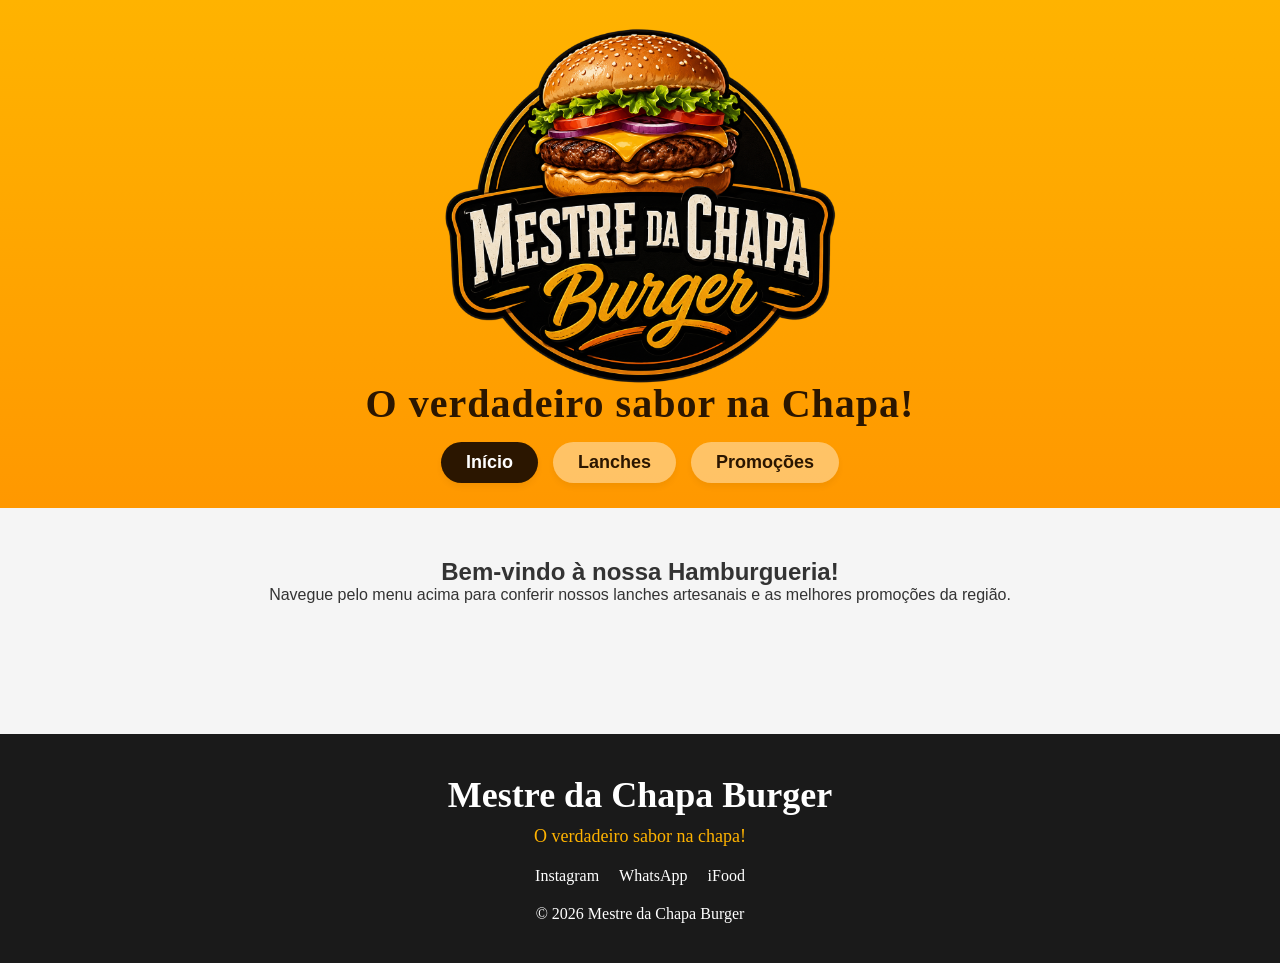
<file: index.html>
<!DOCTYPE html>
<html lang="pt-br">
<head>
    <meta charset="UTF-8">
    <meta name="viewport" content="width=device-width, initial-scale=1.0">
    <title>Hamburgueria - Chapa Quente</title>
    <link rel="stylesheet" href="style.css">
</head>
<body>

    <header>
        <div class="container_logo">
            <img src="img/burgerlogo.png" alt="imagem de burger">
            <p>O verdadeiro sabor na Chapa!</p>
            
            <nav class="menu_navegacao">
                <a href="index.html" class="active">Início</a>
                <a href="lanches.html">Lanches</a>
                <a href="promocoes.html">Promoções</a>
            </nav>
        </div>
    </header>

    <main>
        <div class="boas_vindas">
            <h2>Bem-vindo à nossa Hamburgueria!</h2>
            <p>Navegue pelo menu acima para conferir nossos lanches artesanais e as melhores promoções da região.</p>
        </div>
    </main>
<footer>
        <div class="rodape">
            <h2>Mestre da Chapa Burger</h2>
            <p>O verdadeiro sabor na chapa!</p>
            <div class="redes">
                <a href="https://www.instagram.com/codelian_?igsh=c3BoZWp6a3o4dmVn">Instagram</a>
                <a href="https://web.whatsapp.com">WhatsApp</a>
                <a href="https://www.ifood.com.br">iFood</a>
            </div>
            <span>© 2026 Mestre da Chapa Burger</span>
        </div>
    </footer>
</body>
</html>
</file>
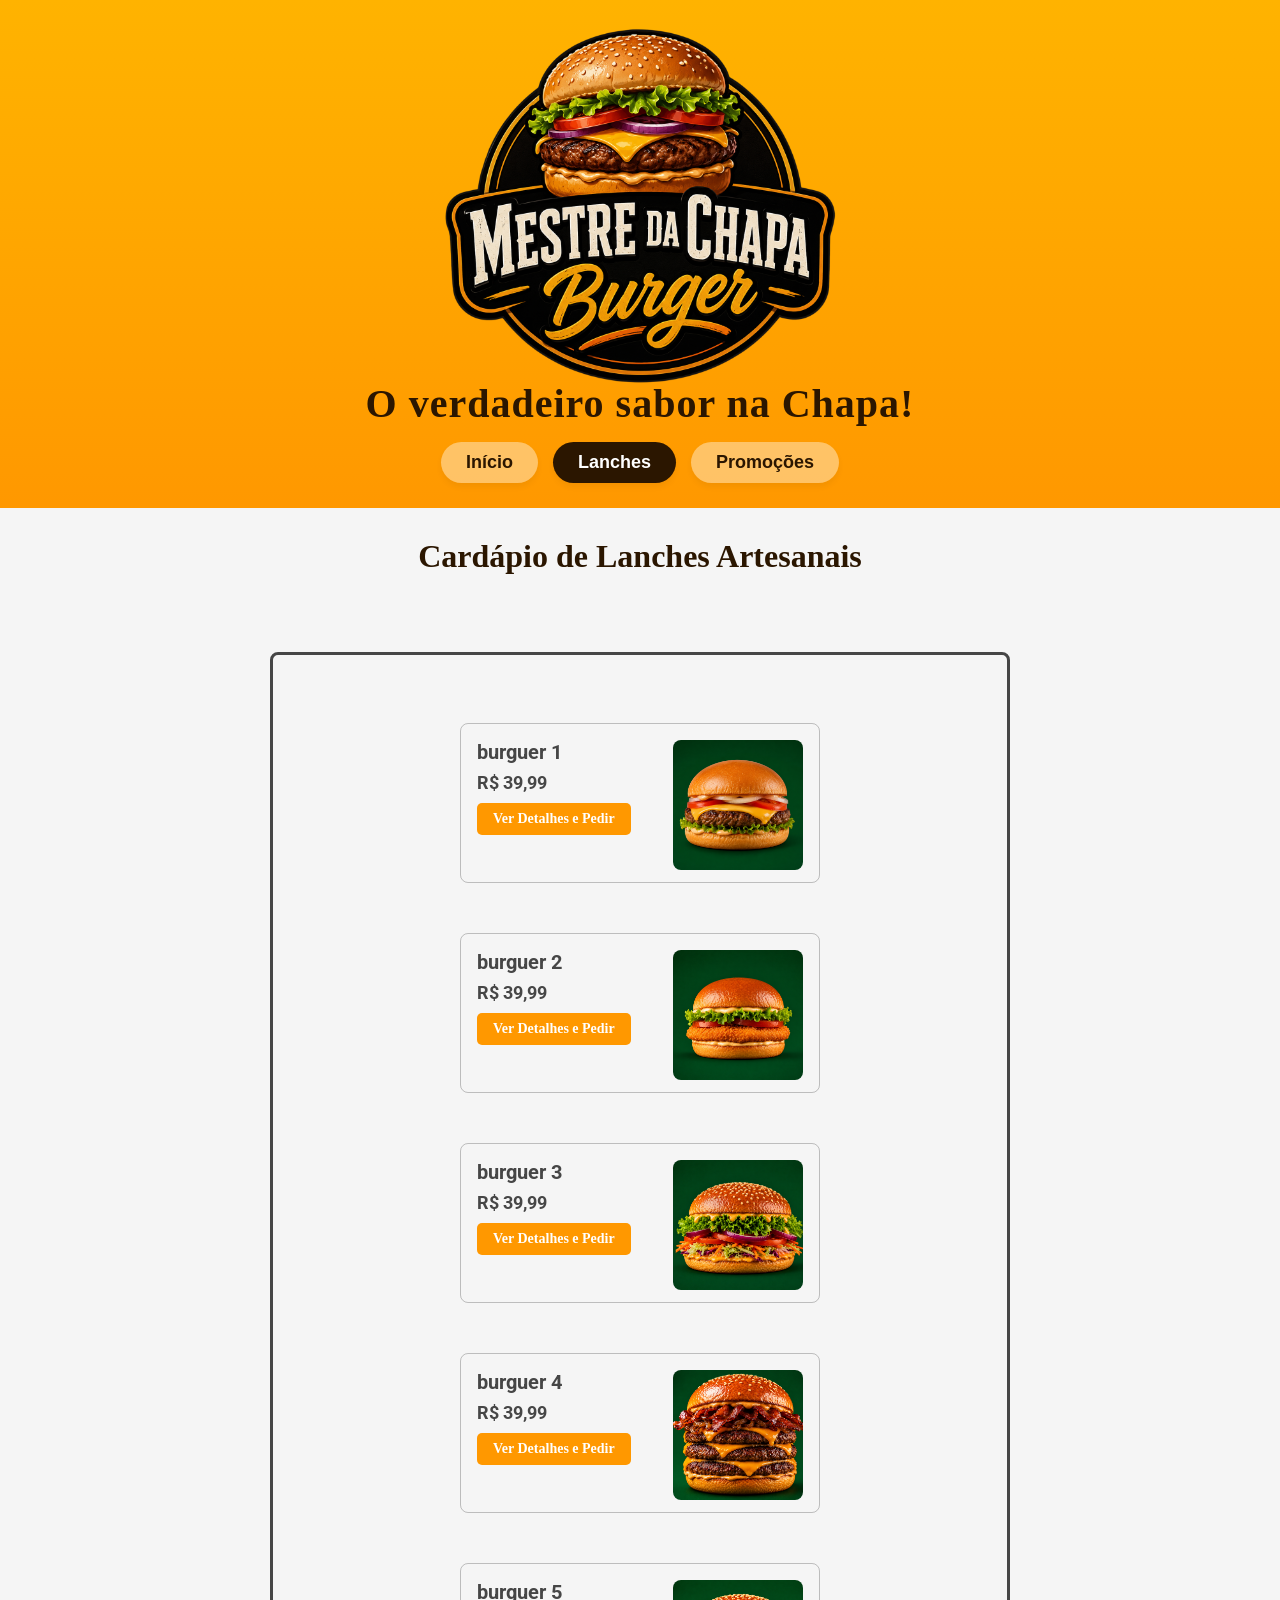
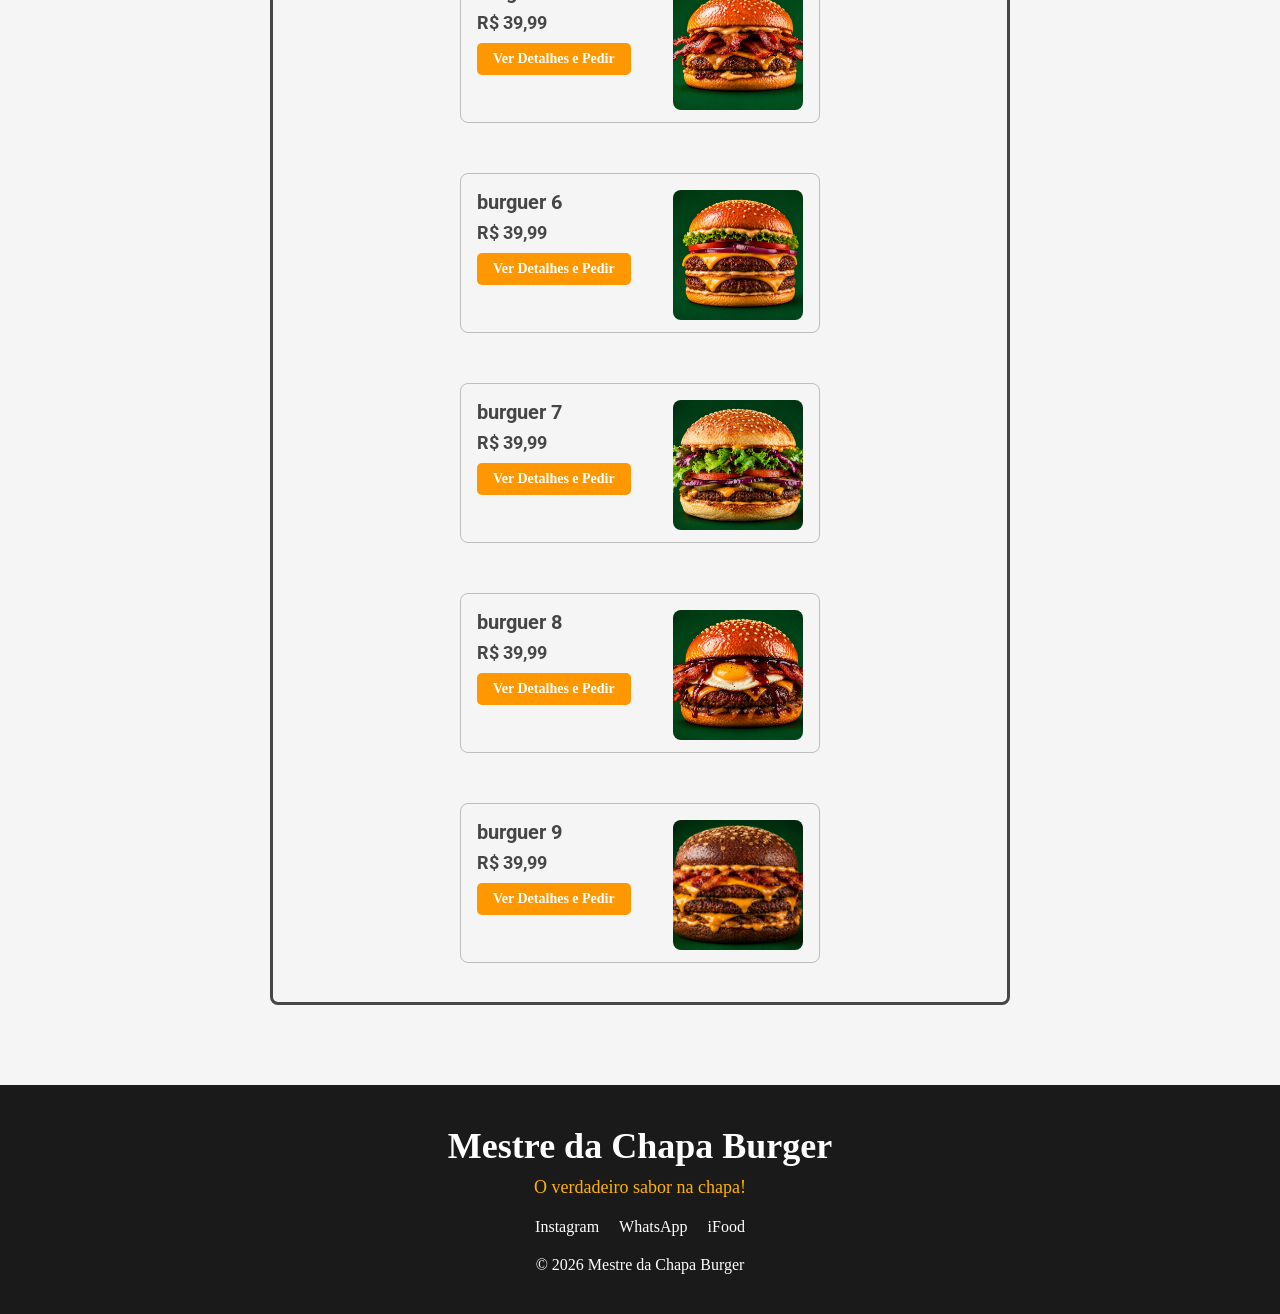
<file: lanches.html>
<!DOCTYPE html>
<html lang="pt-br">
<head>
    <meta charset="UTF-8">
    <meta name="viewport" content="width=device-width, initial-scale=1.0">
    <title>Nossos Lanches - Hamburgueria</title>
    <link rel="stylesheet" href="style.css">
</head>
<body>

    <header>
        <div class="container_logo">
            <img src="img/burgerlogo.png" alt="imagem de burger">
            <p>O verdadeiro sabor na Chapa!</p>
            
            <nav class="menu_navegacao">
                <a href="index.html">Início</a>
                <a href="lanches.html" class="active">Lanches</a>
                <a href="promocoes.html">Promoções</a>
            </nav>
        </div>
    </header>

    <main>
        <h2 class="titulo_secao">Cardápio de Lanches Artesanais</h2>
        
        <div id="area">
            <div class="cards">
                <div class="container_card">
                    <div class="info">
                        <h3 class="nome">burguer 1</h3>
                        <p class="descricao"></p>
                        <h6 class="preco">R$ 39,99</h6>
                    <a href="produto-prozinho.html" class="btn_ver_mais">Ver Detalhes e Pedir</a>
                    </div>
                    <img src="img/burger1.png" alt="burguer1">
                </div>

                <div class="container_card">
                    <div class="info">
                        <h3 class="nome">burguer 2</h3>
                        <p class="descricao"></p>
                        <h6 class="preco">R$ 39,99</h6>
                    <a href="produto-prozinho.html" class="btn_ver_mais">Ver Detalhes e Pedir</a>
                    </div>
                    <img src="img/burger2.png" alt="burguer1">
                </div>

                <div class="container_card">
                    <div class="info">
                        <h3 class="nome">burguer 3</h3>
                        <p class="descricao"></p>
                        <h6 class="preco">R$ 39,99</h6>
                    <a href="produto-prozinho.html" class="btn_ver_mais">Ver Detalhes e Pedir</a>
                    </div>
                    <img src="img/burger3.png" alt="burguer1">
                </div>

                <div class="container_card">
                    <div class="info">
                        <h3 class="nome">burguer 4</h3>
                        <p class="descricao"></p>
                        <h6 class="preco">R$ 39,99</h6>
                    <a href="produto-prozinho.html" class="btn_ver_mais">Ver Detalhes e Pedir</a>
                    </div>
                    <img src="img/burger4.png" alt="burguer1">
                </div>

                <div class="container_card">
                    <div class="info">
                        <h3 class="nome">burguer 5</h3>
                        <p class="descricao"></p>
                        <h6 class="preco">R$ 39,99</h6>
                    <a href="produto-prozinho.html" class="btn_ver_mais">Ver Detalhes e Pedir</a>
                    </div>
                    <img src="img/burger5.png" alt="burguer1">
                </div>

                <div class="container_card">
                    <div class="info">
                        <h3 class="nome">burguer 6</h3>
                        <p class="descricao"></p>
                        <h6 class="preco">R$ 39,99</h6>
                    <a href="produto-prozinho.html" class="btn_ver_mais">Ver Detalhes e Pedir</a>
                    </div>
                    <img src="img/burger6.png" alt="burguer1">
                </div>

                <div class="container_card">
                    <div class="info">
                        <h3 class="nome">burguer 7</h3>
                        <p class="descricao"></p>
                        <h6 class="preco">R$ 39,99</h6>
                    <a href="produto-prozinho.html" class="btn_ver_mais">Ver Detalhes e Pedir</a>
                    </div>
                    <img src="img/burger7.png" alt="burguer1">
                </div>

                <div class="container_card">
                    <div class="info">
                        <h3 class="nome">burguer 8</h3>
                        <p class="descricao"></p>
                        <h6 class="preco">R$ 39,99</h6>
                    <a href="produto-prozinho.html" class="btn_ver_mais">Ver Detalhes e Pedir</a>
                    </div>
                    <img src="img/burger8.png" alt="burguer1">
                </div>

                <div class="container_card">
                    <div class="info">
                        <h3 class="nome">burguer 9</h3>
                        <p class="descricao"></p>
                        <h6 class="preco">R$ 39,99</h6>
                    <a href="produto-prozinho.html" class="btn_ver_mais">Ver Detalhes e Pedir</a>
                    </div>
                    <img src="img/burger9.png" alt="burguer1">
                </div>
            </div>
        </div>

    </main>
<footer>
        <div class="rodape">
            <h2>Mestre da Chapa Burger</h2>
            <p>O verdadeiro sabor na chapa!</p>
            <div class="redes">
                <a href="https://www.instagram.com/codelian_?igsh=c3BoZWp6a3o4dmVn">Instagram</a>
                <a href="https://web.whatsapp.com">WhatsApp</a>
                <a href="https://www.ifood.com.br">iFood</a>
            </div>
            <span>© 2026 Mestre da Chapa Burger</span>
        </div>
    </footer>
</body>
</html>
</file>
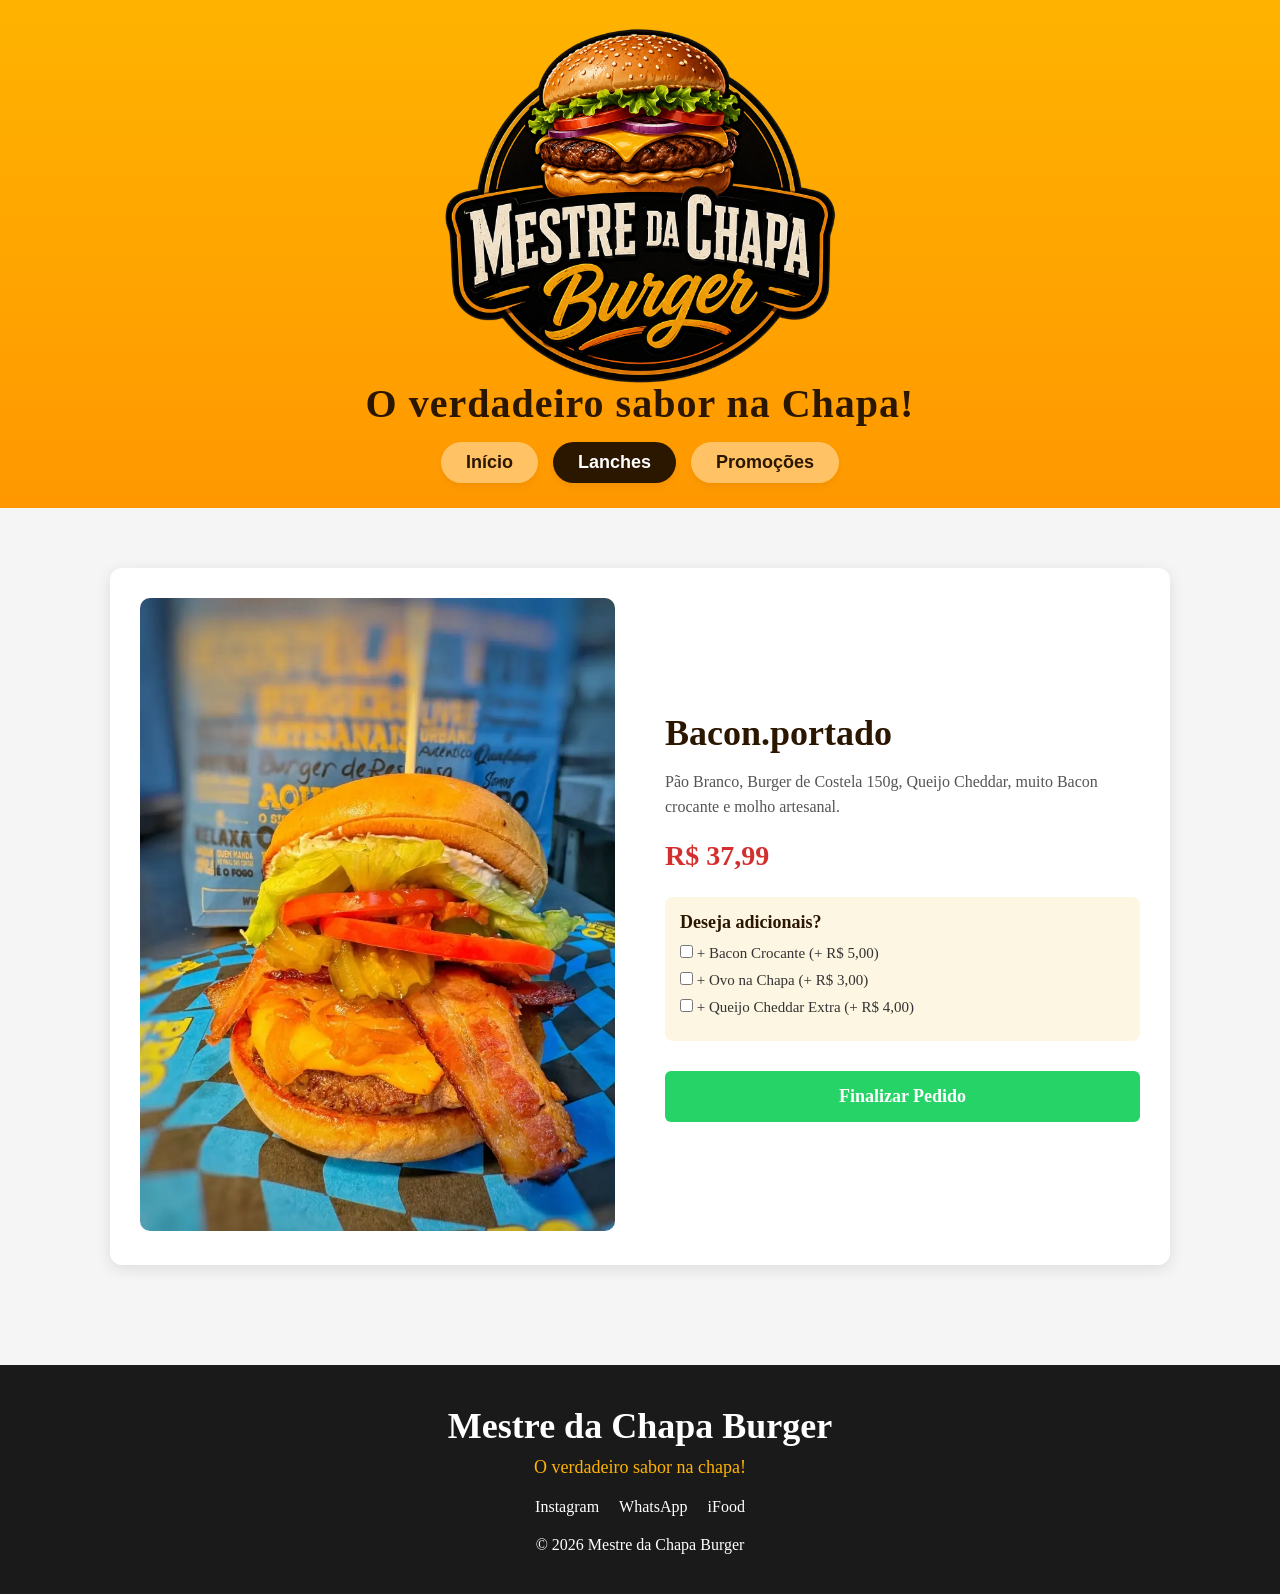
<file: produto-bacon.html>
<!DOCTYPE html>
<html lang="pt-br">
<head>
    <meta charset="UTF-8">
    <meta name="viewport" content="width=device-width, initial-scale=1.0">
    <title>Pedir Bacon.portado - Hamburgueria</title>
    <link rel="stylesheet" href="style.css">
</head>
<body>

    <header>
        <div class="container_logo">
            <img src="img/burgerlogo.png" alt="imagem de burger">
            <p>O verdadeiro sabor na Chapa!</p>
            <nav class="menu_navegacao">
                <a href="index.html">Início</a>
                <a href="lanches.html" class="active">Lanches</a>
                <a href="promocoes.html">Promoções</a>
            </nav>
        </div>
    </header>

    <main class="pagina_detalhes">
        <div class="wrapper_produto">
            <div class="bloco_imagem">
                <img src="img/xbacon.jpg" alt="Bacon.portado">
            </div>

            <div class="bloco_info">
                <h1>Bacon.portado</h1>
                <p class="descricao_completa">
                    Pão Branco, Burger de Costela 150g, Queijo Cheddar, muito Bacon crocante e molho artesanal.
                </p>
                <div class="preco_destaque">R$ 37,99</div>

                <div class="secao_adicionais">
                    <h3>Deseja adicionais?</h3>
                    <label><input type="checkbox"> + Bacon Crocante (+ R$ 5,00)</label>
                    <label><input type="checkbox"> + Ovo na Chapa (+ R$ 3,00)</label>
                    <label><input type="checkbox"> + Queijo Cheddar Extra (+ R$ 4,00)</label>
                </div>

                <a href="https://wa.me/5500000000000" target="_blank" class="btn_enviar_pedido">
                    Finalizar Pedido
                </a>
            </div>
        </div>
    </main>
<footer>
        <div class="rodape">
            <h2>Mestre da Chapa Burger</h2>
            <p>O verdadeiro sabor na chapa!</p>
            <div class="redes">
                <a href="https://www.instagram.com/codelian_?igsh=c3BoZWp6a3o4dmVn">Instagram</a>
                <a href="https://web.whatsapp.com">WhatsApp</a>
                <a href="https://www.ifood.com.br">iFood</a>
            </div>
            <span>© 2026 Mestre da Chapa Burger</span>
        </div>
    </footer>
</body>
</html>
</file>
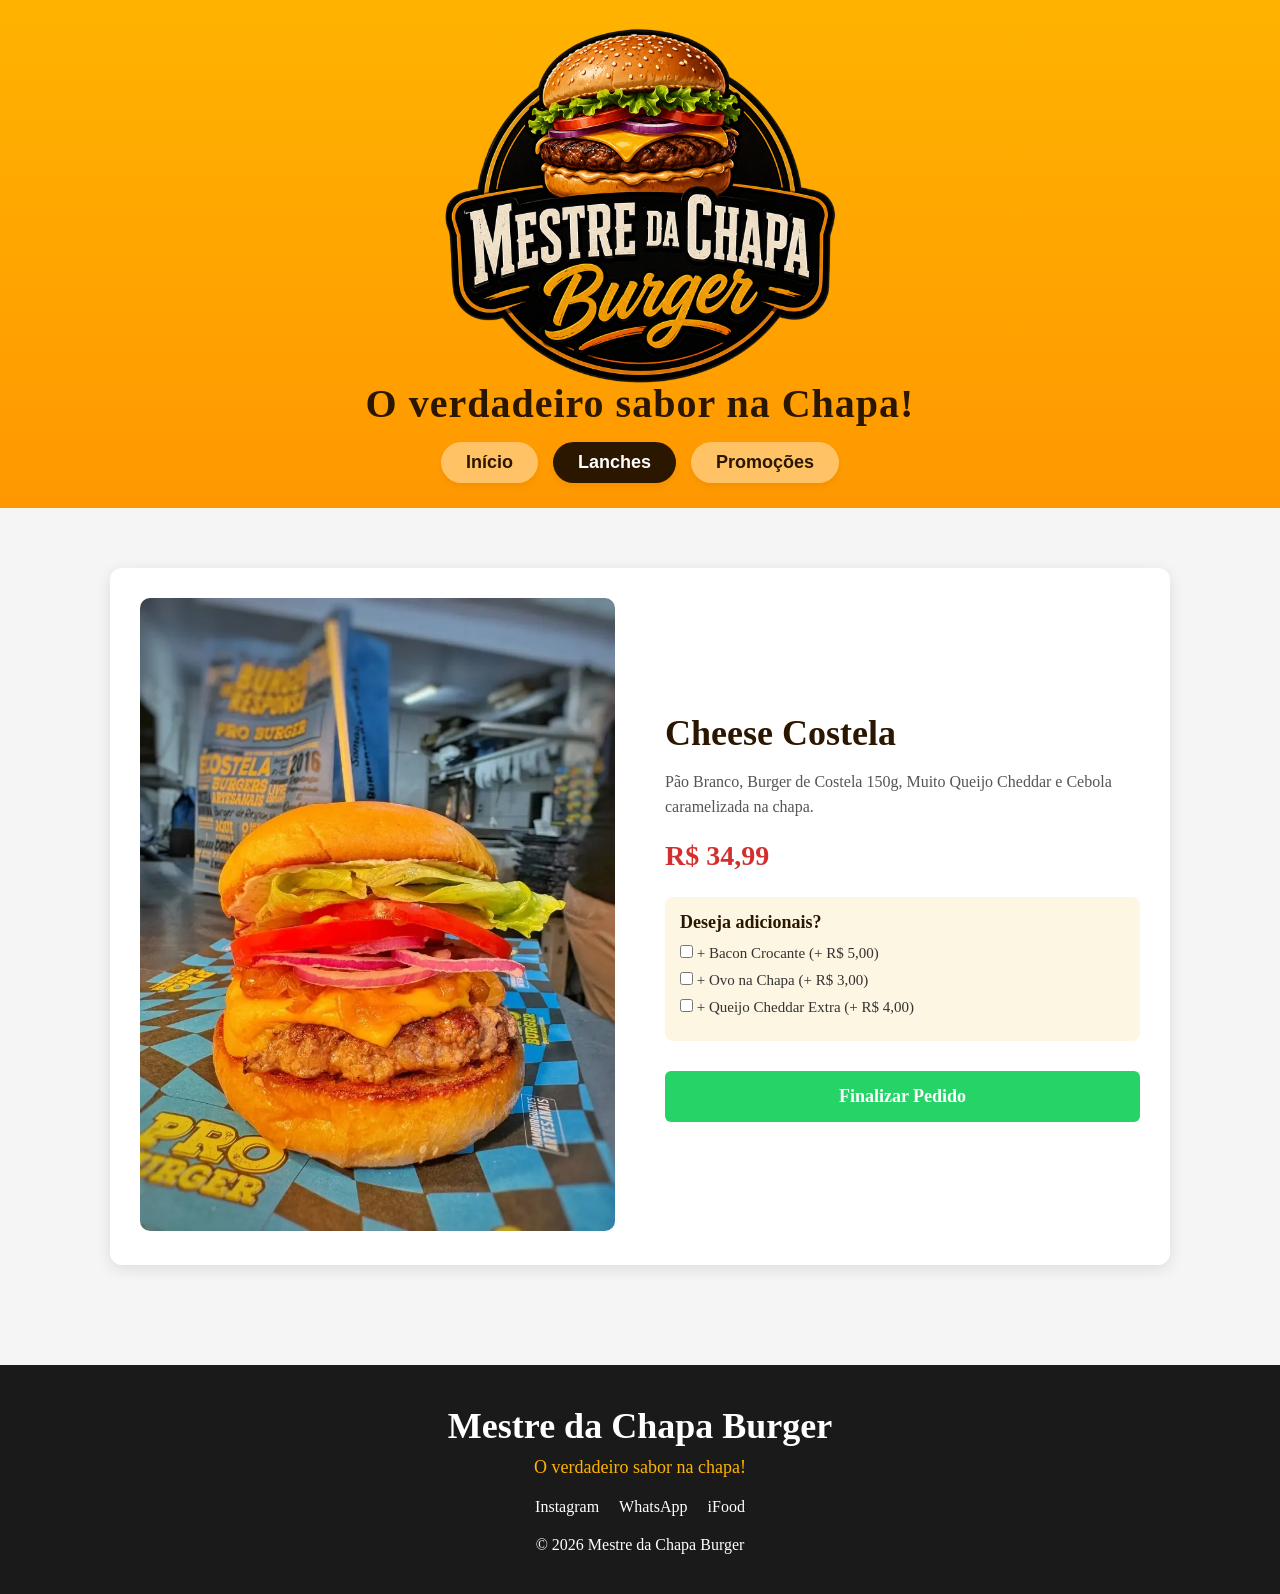
<file: produto-costela.html>
<!DOCTYPE html>
<html lang="pt-br">
<head>
    <meta charset="UTF-8">
    <meta name="viewport" content="width=device-width, initial-scale=1.0">
    <title>Pedir Cheese Costela - Hamburgueria</title>
    <link rel="stylesheet" href="style.css">
</head>
<body>

    <header>
        <div class="container_logo">
            <img src="img/burgerlogo.png" alt="imagem de burger">
            <p>O verdadeiro sabor na Chapa!</p>
            <nav class="menu_navegacao">
                <a href="index.html">Início</a>
                <a href="lanches.html" class="active">Lanches</a>
                <a href="promocoes.html">Promoções</a>
            </nav>
        </div>
    </header>

    <main class="pagina_detalhes">
        <div class="wrapper_produto">
            <div class="bloco_imagem">
                <img src="img/xtudo_teste.jpg" alt="Cheese Costela">
            </div>

            <div class="bloco_info">
                <h1>Cheese Costela</h1>
                <p class="descricao_completa">
                    Pão Branco, Burger de Costela 150g, Muito Queijo Cheddar e Cebola caramelizada na chapa.
                </p>
                <div class="preco_destaque">R$ 34,99</div>

                <div class="secao_adicionais">
                    <h3>Deseja adicionais?</h3>
                    <label><input type="checkbox"> + Bacon Crocante (+ R$ 5,00)</label>
                    <label><input type="checkbox"> + Ovo na Chapa (+ R$ 3,00)</label>
                    <label><input type="checkbox"> + Queijo Cheddar Extra (+ R$ 4,00)</label>
                </div>

                <a href="https://wa.me/5500000000000" target="_blank" class="btn_enviar_pedido">
                    Finalizar Pedido
                </a>
            </div>
        </div>
    </main>
<footer>
        <div class="rodape">
            <h2>Mestre da Chapa Burger</h2>
            <p>O verdadeiro sabor na chapa!</p>
            <div class="redes">
                <a href="https://www.instagram.com/codelian_?igsh=c3BoZWp6a3o4dmVn">Instagram</a>
                <a href="https://web.whatsapp.com">WhatsApp</a>
                <a href="https://www.ifood.com.br">iFood</a>
            </div>
            <span>© 2026 Mestre da Chapa Burger</span>
        </div>
    </footer>
</body>
</html>
</file>
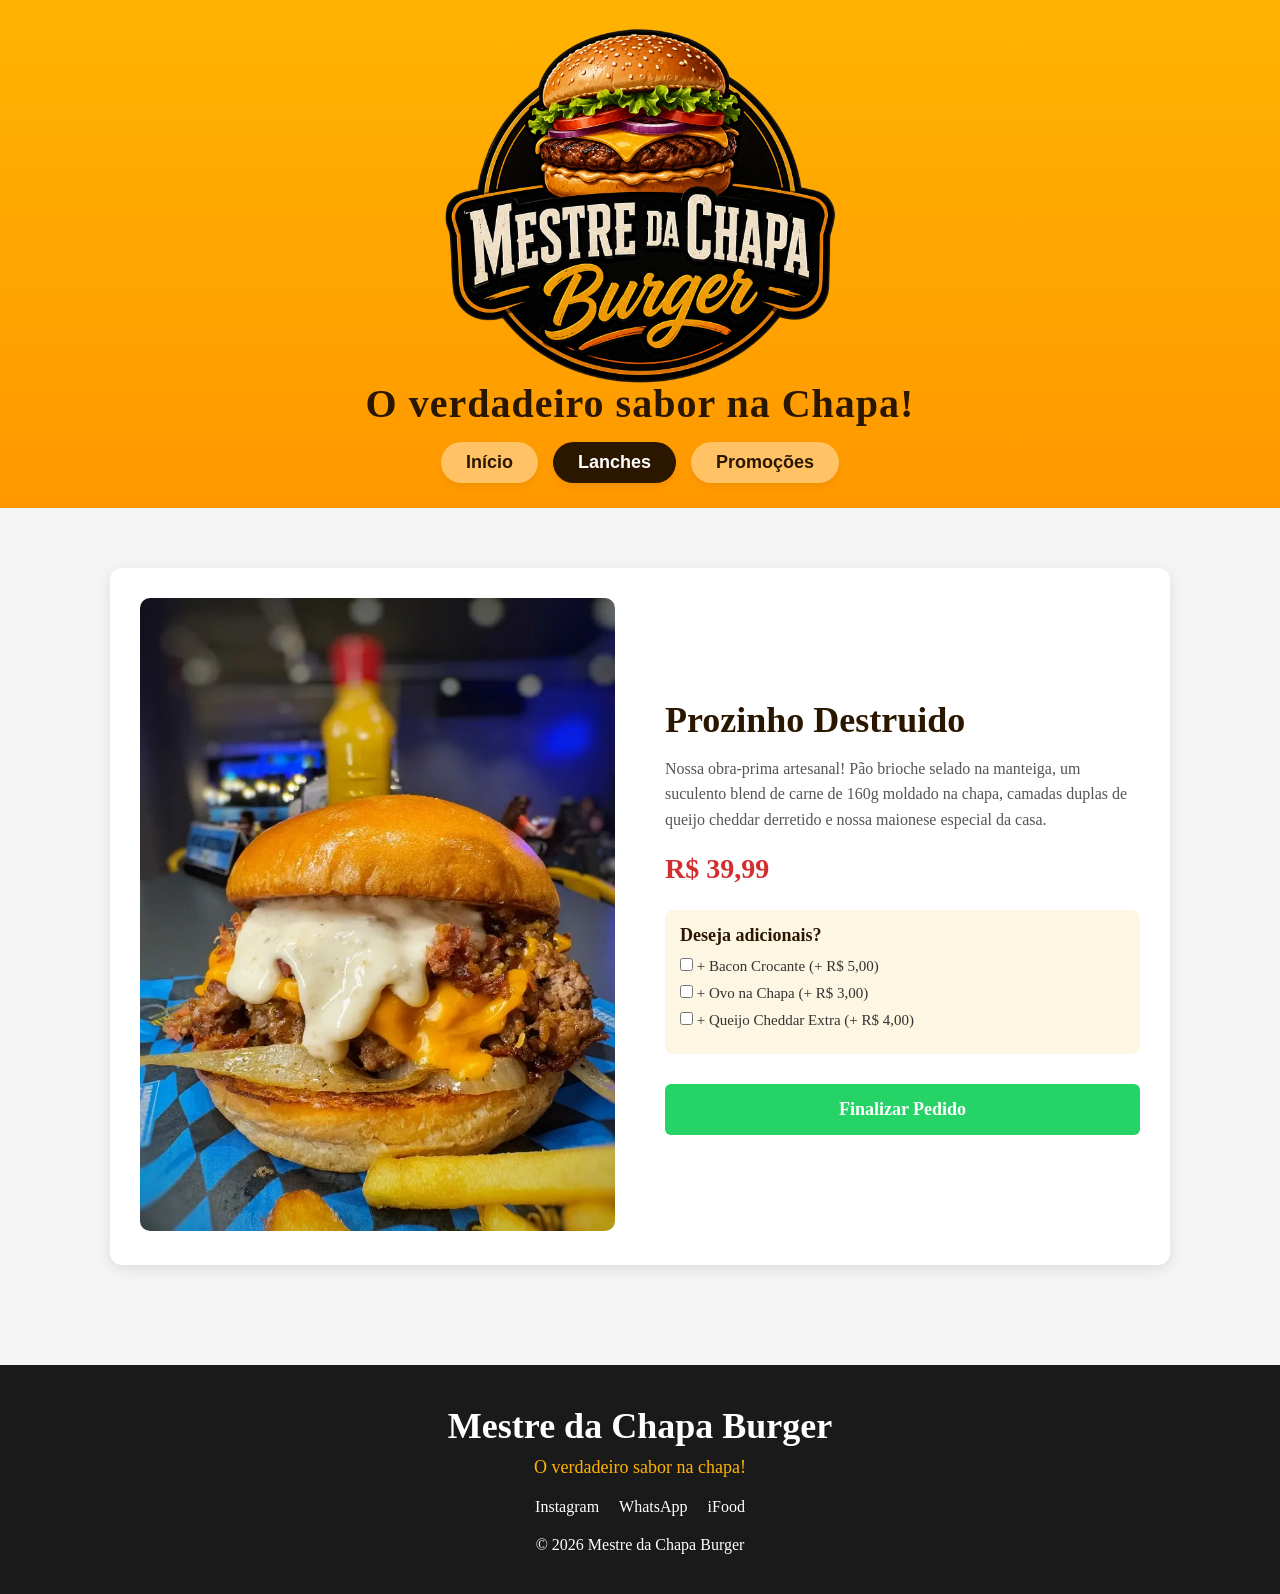
<file: produto-prozinho.html>
<!DOCTYPE html>
<html lang="pt-br">
<head>
    <meta charset="UTF-8">
    <meta name="viewport" content="width=device-width, initial-scale=1.0">
    <title>Pedir Prozinho Destruido - Hamburgueria</title>
    <link rel="stylesheet" href="style.css">
</head>
<body>

    <header>
        <div class="container_logo">
            <img src="img/burgerlogo.png" alt="imagem de burger">
            <p>O verdadeiro sabor na Chapa!</p>
            <nav class="menu_navegacao">
                <a href="index.html">Início</a>
                <a href="lanches.html" class="active">Lanches</a>
                <a href="promocoes.html">Promoções</a>
            </nav>
        </div>
    </header>

    <main class="pagina_detalhes">
        <div class="wrapper_produto">
            <div class="bloco_imagem">
                <img src="img/xburger_teste.jpg" alt="Prozinho Destruido">
            </div>

            <div class="bloco_info">
                <h1>Prozinho Destruido</h1>
                <p class="descricao_completa">
                    Nossa obra-prima artesanal! Pão brioche selado na manteiga, um suculento blend de carne de 160g moldado na chapa, camadas duplas de queijo cheddar derretido e nossa maionese especial da casa.
                </p>
                <div class="preco_destaque">R$ 39,99</div>

                <div class="secao_adicionais">
                    <h3>Deseja adicionais?</h3>
                    <label><input type="checkbox"> + Bacon Crocante (+ R$ 5,00)</label>
                    <label><input type="checkbox"> + Ovo na Chapa (+ R$ 3,00)</label>
                    <label><input type="checkbox"> + Queijo Cheddar Extra (+ R$ 4,00)</label>
                </div>

                <a href="https://wa.me/5500000000000" target="_blank" class="btn_enviar_pedido">
                    Finalizar Pedido
                </a>
            </div>
        </div>
    </main>
<footer>
        <div class="rodape">
            <h2>Mestre da Chapa Burger</h2>
            <p>O verdadeiro sabor na chapa!</p>
            <div class="redes">
                <a href="https://www.instagram.com/codelian_?igsh=c3BoZWp6a3o4dmVn">Instagram</a>
                <a href="https://web.whatsapp.com">WhatsApp</a>
                <a href="https://www.ifood.com.br">iFood</a>
            </div>
            <span>© 2026 Mestre da Chapa Burger</span>
        </div>
    </footer>
</body>
</html>
</file>
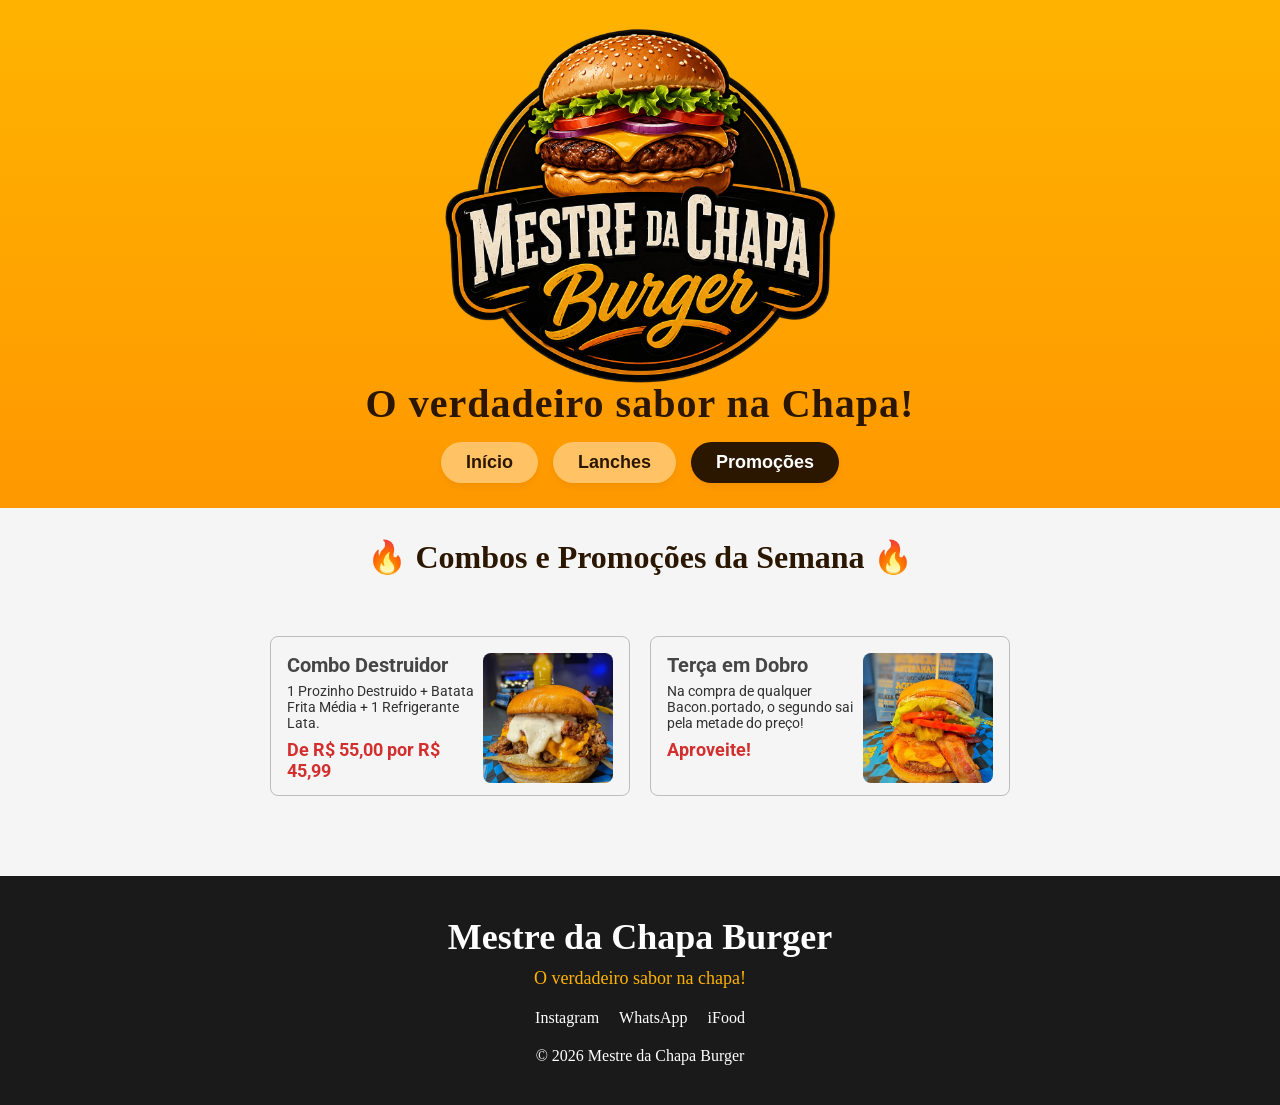
<file: promocoes.html>
<!DOCTYPE html>
<html lang="pt-br">
<head>
    <meta charset="UTF-8">
    <meta name="viewport" content="width=device-width, initial-scale=1.0">
    <title>Promoções Imperdíveis - Hamburgueria</title>
    <link rel="stylesheet" href="style.css">
</head>
<body>

    <header>
        <div class="container_logo">
            <img src="img/burgerlogo.png" alt="imagem de burger">
            <p>O verdadeiro sabor na Chapa!</p>
            
            <nav class="menu_navegacao">
                <a href="index.html">Início</a>
                <a href="lanches.html">Lanches</a>
                <a href="promocoes.html" class="active">Promoções</a>
            </nav>
        </div>
    </header>

    <main>
        <h2 class="titulo_secao">🔥 Combos e Promoções da Semana 🔥</h2>
        
        <div class="cards">
            <div class="container_card">
                <div class="info">
                    <h3 class="nome">Combo Destruidor</h3>
                    <p class="descricao">1 Prozinho Destruido + Batata Frita Média + 1 Refrigerante Lata.</p>
                    <h6 class="preco" style="color: #d32f2f;">De R$ 55,00 por R$ 45,99</h6>
                </div>
                <img src="img/xburger_teste.jpg" alt="Combo 1">
            </div>

            <div class="container_card">
                <div class="info">
                    <h3 class="nome">Terça em Dobro</h3>
                    <p class="descricao">Na compra de qualquer Bacon.portado, o segundo sai pela metade do preço!</p>
                    <h6 class="preco" style="color: #d32f2f;">Aproveite!</h6>
                </div>
                <img src="img/xbacon.jpg" alt="Promo 2">
            </div>
        </div>
    </main>
<footer>
        <div class="rodape">
            <h2>Mestre da Chapa Burger</h2>
            <p>O verdadeiro sabor na chapa!</p>
            <div class="redes">
                <a href="https://www.instagram.com/codelian_?igsh=c3BoZWp6a3o4dmVn">Instagram</a>
                <a href="https://web.whatsapp.com">WhatsApp</a>
                <a href="https://www.ifood.com.br">iFood</a>
            </div>
            <span>© 2026 Mestre da Chapa Burger</span>
        </div>
    </footer>
</body>
</html>
</file>
<file: style.css>
@import url('https://fonts.googleapis.com/css2?family=Roboto:ital,wght@0,100..900;1,100..900&display=swap');

/*retirar predefinições do navegador*/
*{
    margin: 0;
    padding: 0;
    box-sizing: border-box;
}

body{
    background-color: #f5f5f5;
}

/*contorno dos cards*/
#area{
    border: 3px solid #000000B6;
    margin: 6vw 30vh;
    padding: 3vw 4.6vh;
    border-radius: 8px;
}

/*logo do site geral*/
.container_logo{
    display: flex;
    flex-direction: column;
    background: linear-gradient(to bottom,#ffb300,#ff9800);
    justify-content: center;
    align-items: center;

}

/*imagem do site*/
.container_logo img{  
    width: 400px; 
}

/*Paragrafo do site*/
.container_logo p{
    margin-top: -20px;
    font-size: 40px;
    font-family: Cambria, Cochin, Georgia, Times, 'Times New Roman', serif;
    font-weight: bold;
    color: #2b1600;
    letter-spacing: 1px;
}

.cardapio{
    display: grid;

    grid-template-columns:
    repeat(auto-fit, minmax(250px, 1fr));

    gap: 20px;
}

.cards{
    display: flex;
    gap: 20px;
    flex-wrap: wrap;
    justify-content: center;
}

.container_card{
    display: flex;
    justify-content: space-between;

    padding: 16px;
    margin-top: 30px;

    width: 360px;   
    height: 160px;

    border-radius: 8px;
    border: 1px solid;
    border-color: #0000003b;
}

.container_card img{
    width: 130px;
    height: 130px;
    object-fit: cover;
    border-radius: 8px;
    flex-shrink: 0;
}

.nome{
    font-size: 20px;
    color: #000000b6;
    font-family: "Roboto", sans-serif;
    
}

.descricao{
    font-size: 14px;
    color: #000000cc;
    margin: 6px 0px 0px 0px;
    font-family: "Roboto", sans-serif;
}

.preco{
    font-size: 18px;
    color: #000000b6;
    margin: 8px 0px 0px 0px;
    font-family: "Roboto", sans-serif;
}

.container_card:hover{
    transform: scale(1.01);
    box-shadow: 0 0 3px #dac011;
}

/*Inicio do rodapé, deixar sempre em ultimo mas antes do @media*/
.rodape{
    background-color: #1a1a1a;
    color: white;
    margin-top: 80px;
    padding: 40px 20px;
    text-align: center;
}

.rodape h2{
    font-size: 36px;
    margin-bottom: 10px;
}

.rodape p{
    color: #ffb300;
    margin-bottom: 20px;
    font-size: 18px;
}

.redes{
    display: flex;
    justify-content: center;
    gap: 20px;
    margin-bottom: 20px;
}

.redes a{
    color: white;
    text-decoration: none;
    transition: 0.3s;
}

.redes a:hover{
    color: #ffb300;
}
/*Fim do rodapé*/
.menu_navegacao {
    margin-top: 15px;
    margin-bottom: 25px;
    display: flex;
    gap: 15px; /* Espaço entre os botões */
}

.menu_navegacao a {
    text-decoration: none; /* Remove o sublinhado padrão */
    color: #2b1600; /* Cor escura combinando com o slogan */
    font-family: 'Segoe UI', Tahoma, Geneva, Verdana, sans-serif;
    font-weight: bold;
    font-size: 18px;
    padding: 10px 25px;
    border-radius: 30px; /* Deixa os botões arredondados e modernos */
    background-color: rgba(255, 255, 255, 0.4); /* Fundo branco semi-transparente */
    box-shadow: 0 4px 6px rgba(0, 0, 0, 0.05);
    transition: all 0.3s ease; /* Transição suave ao passar o mouse */
}

/* Efeito Hover (passar o mouse por cima) */
.menu_navegacao a:hover {
    background-color: #2b1600;
    color: #ffb300;
    transform: translateY(-2px); /* Dá um leve efeito de subir */
}

/* Identificador da página ativa (onde o usuário está clicado) */
.menu_navegacao a.active {
    background-color: #2b1600;
    color: #ffffff;
}

/* Estilos extras para organizar os títulos das páginas */
.boas_vindas {
    text-align: center;
    padding: 50px 20px;
    font-family: sans-serif;
    color: #333;
}

.titulo_secao {
    text-align: center;
    margin: 30px 0;
    font-family: Cambria, Georgia, serif;
    color: #2b1600;
    font-size: 32px;
}
/* --- Página de Detalhes do Produto --- */
.pagina_detalhes {
    max-width: 1100px;
    margin: 40px auto;
    padding: 20px;
}

.wrapper_produto {
    display: flex;
    flex-wrap: wrap; /* Garante que fique bom no celular também */
    gap: 50px;
    background-color: #ffffff;
    padding: 30px;
    border-radius: 12px;
    box-shadow: 0 4px 15px rgba(0, 0, 0, 0.1);
}

.bloco_imagem {
    flex: 1;
    min-width: 300px;
}

.bloco_imagem img {
    width: 100%;
    max-width: 500px;
    border-radius: 10px;
    object-fit: cover;
}

.bloco_info {
    flex: 1;
    min-width: 300px;
    display: flex;
    flex-direction: column;
    justify-content: center;
}

.bloco_info h1 {
    font-size: 36px;
    color: #2b1600;
    margin-bottom: 15px;
}

.descricao_completa {
    font-size: 16px;
    color: #555;
    line-height: 1.6;
    margin-bottom: 20px;
}

.preco_destaque {
    font-size: 28px;
    font-weight: bold;
    color: #d32f2f;
    margin-bottom: 25px;
}

.secao_adicionais {
    margin-bottom: 30px;
    background: #fdf6e2;
    padding: 15px;
    border-radius: 8px;
}

.secao_adicionais h3 {
    margin-top: 0;
    color: #2b1600;
    font-size: 18px;
    margin-bottom: 12px;
}

.secao_adicionais label {
    display: block;
    margin-bottom: 10px;
    font-size: 15px;
    color: #333;
    cursor: pointer;
}

/* Botões */
.btn_ver_mais {
    display: inline-block;
    margin-top: 10px;
    padding: 8px 16px;
    background-color: #ff9800;
    color: white;
    text-decoration: none;
    border-radius: 5px;
    font-weight: bold;
    font-size: 14px;
}

.btn_ver_mais:hover {
    background-color: #2b1600;
}

.btn_enviar_pedido {
    display: block;
    text-align: center;
    background-color: #25d366; /* Verde sucesso */
    color: white;
    padding: 15px;
    text-decoration: none;
    font-size: 18px;
    font-weight: bold;
    border-radius: 6px;
    transition: background 0.2s;
}

.btn_enviar_pedido:hover {
    background-color: #1ebd59;
}
</file>
